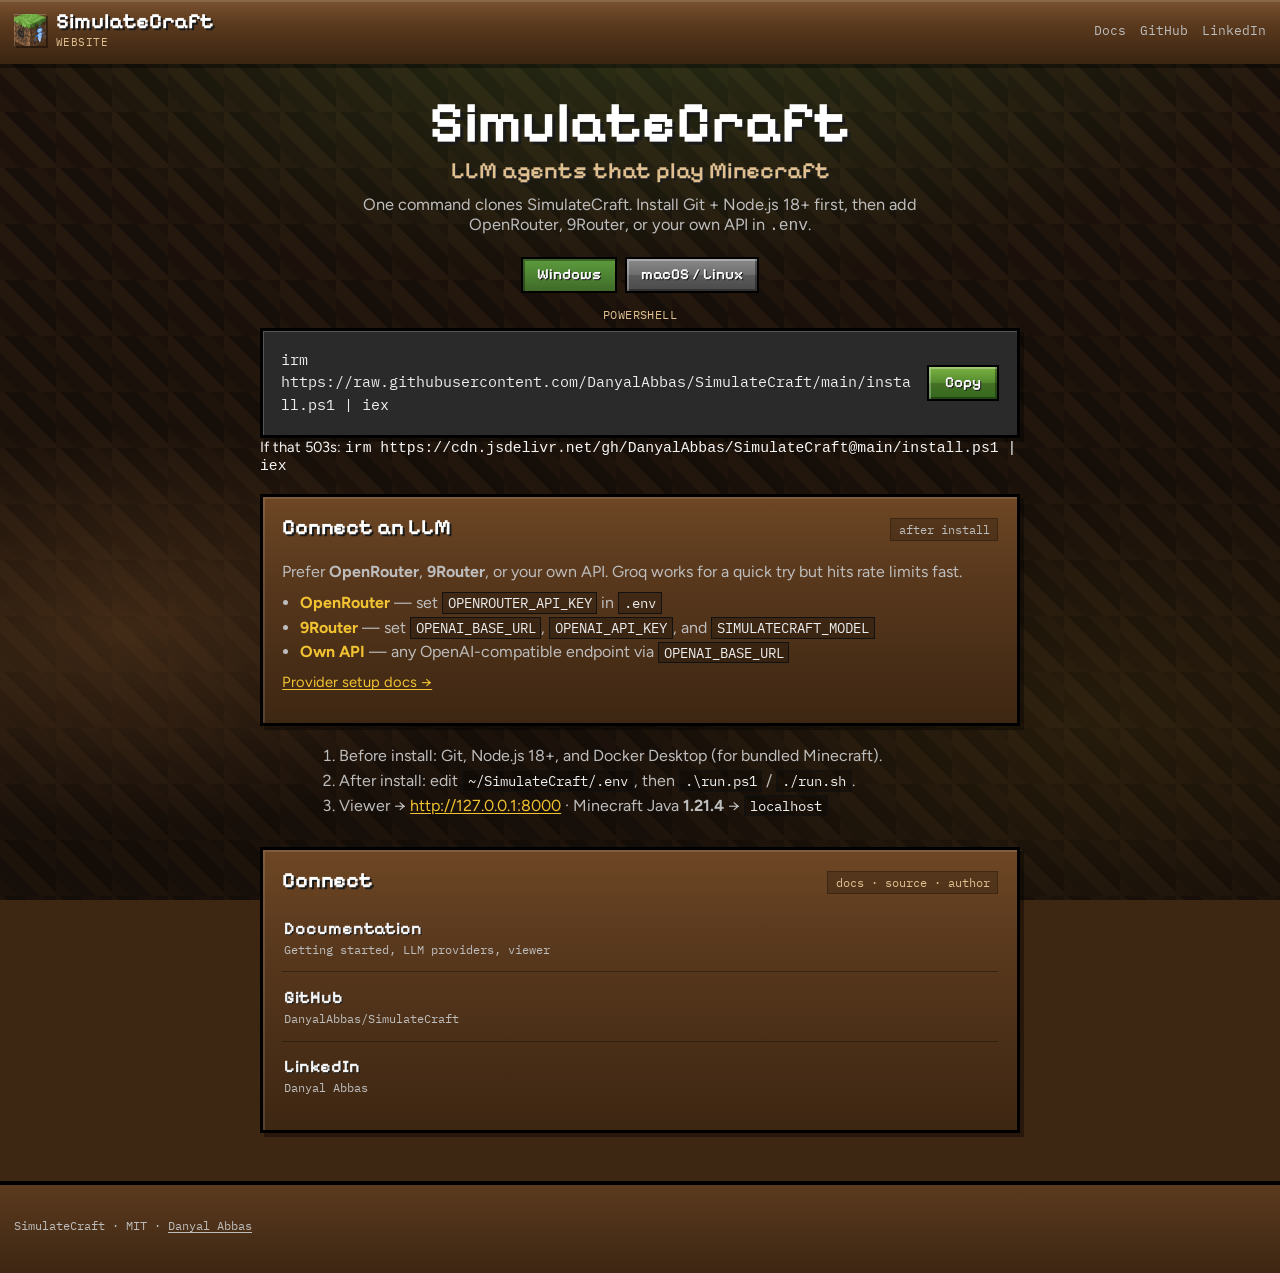
<file: index.html>
<!DOCTYPE html>
<html lang="en">
<head>
  <meta charset="utf-8" />
  <meta name="viewport" content="width=device-width, initial-scale=1" />
  <title>SimulateCraft — LLM agents in Minecraft</title>
  <meta name="description" content="Spawn LLM-powered agents in Minecraft. Install in one command, then connect OpenRouter, 9Router, or your own API." />
  <link rel="icon" type="image/png" href="assets/icon.png" />
  <link rel="apple-touch-icon" href="assets/icon.png" />
  <link rel="preconnect" href="https://fonts.googleapis.com" />
  <link rel="preconnect" href="https://fonts.gstatic.com" crossorigin />
  <link href="https://fonts.googleapis.com/css2?family=IBM+Plex+Mono:wght@400;500&family=Pixelify+Sans:wght@500;600;700&family=Figtree:wght@400;500;600;700&display=swap" rel="stylesheet" />
  <link rel="stylesheet" href="styles.css" />
</head>
<body>
  <div class="world-bg" aria-hidden="true"></div>

  <header class="topbar">
    <a class="brand" href="#top">
      <img class="brand-icon" src="assets/icon.png" alt="" width="32" height="32" />
      <span class="brand-text">
        <span class="brand-name">SimulateCraft</span>
        <span class="tagline">Website</span>
      </span>
    </a>
    <nav class="nav">
      <a href="https://danyalabbas.github.io/SimulateCraft/" target="_blank" rel="noopener noreferrer">Docs</a>
      <a href="https://github.com/DanyalAbbas/SimulateCraft" target="_blank" rel="noopener noreferrer">GitHub</a>
      <a href="https://www.linkedin.com/in/danyalabbas" target="_blank" rel="noopener noreferrer">LinkedIn</a>
    </nav>
  </header>

  <main id="top" class="center-stage">
    <section class="hero-install" aria-label="Install SimulateCraft">
      <p class="hero-brand">SimulateCraft</p>
      <h1>LLM agents that play Minecraft</h1>
      <p class="lede">One command clones SimulateCraft. Install Git + Node.js 18+ first, then add OpenRouter, 9Router, or your own API in <code>.env</code>.</p>

      <div class="os-tabs" role="tablist" aria-label="Operating system">
        <button type="button" class="mc-btn is-active" data-os="windows" role="tab" aria-selected="true">Windows</button>
        <button type="button" class="mc-btn" data-os="unix" role="tab" aria-selected="false">macOS / Linux</button>
      </div>

      <div class="cmd-panel is-active" data-panel="windows">
        <p class="panel-label">PowerShell</p>
        <div class="cmd cmd-hero">
          <code id="cmd-win">irm https://raw.githubusercontent.com/DanyalAbbas/SimulateCraft/main/install.ps1 | iex</code>
          <button type="button" class="mc-btn mc-btn-green copy" data-copy="cmd-win">Copy</button>
        </div>
        <p class="hint">If that 503s: <code>irm https://cdn.jsdelivr.net/gh/DanyalAbbas/SimulateCraft@main/install.ps1 | iex</code></p>
      </div>

      <div class="cmd-panel" data-panel="unix" hidden>
        <p class="panel-label">Terminal</p>
        <div class="cmd cmd-hero">
          <code id="cmd-unix">curl -fsSL https://raw.githubusercontent.com/DanyalAbbas/SimulateCraft/main/install.sh | bash</code>
          <button type="button" class="mc-btn mc-btn-green copy" data-copy="cmd-unix">Copy</button>
        </div>
      </div>

      <div class="llm-note panel">
        <div class="panel-title">
          <h2>Connect an LLM</h2>
          <p class="panel-sub">after install</p>
        </div>
        <p>Prefer <strong>OpenRouter</strong>, <strong>9Router</strong>, or your own API. Groq works for a quick try but hits rate limits fast.</p>
        <ul class="llm-list">
          <li><span class="who">OpenRouter</span> — set <code>OPENROUTER_API_KEY</code> in <code>.env</code></li>
          <li><span class="who">9Router</span> — set <code>OPENAI_BASE_URL</code>, <code>OPENAI_API_KEY</code>, and <code>SIMULATECRAFT_MODEL</code></li>
          <li><span class="who">Own API</span> — any OpenAI-compatible endpoint via <code>OPENAI_BASE_URL</code></li>
        </ul>
        <p class="hint"><a href="https://danyalabbas.github.io/SimulateCraft/llm-providers/" target="_blank" rel="noopener noreferrer">Provider setup docs →</a></p>
      </div>

      <ol class="after">
        <li>Before install: Git, Node.js 18+, and Docker Desktop (for bundled Minecraft).</li>
        <li>After install: edit <code>~/SimulateCraft/.env</code>, then <code>.\run.ps1</code> / <code>./run.sh</code>.</li>
        <li>Viewer → <a href="http://127.0.0.1:8000">http://127.0.0.1:8000</a> · Minecraft Java <strong>1.21.4</strong> → <code>localhost</code></li>
      </ol>
    </section>

    <section class="links" id="connect">
      <div class="section-inner panel">
        <div class="panel-title">
          <h2>Connect</h2>
          <p class="panel-sub">docs · source · author</p>
        </div>
        <ul class="link-list">
          <li>
            <a href="https://danyalabbas.github.io/SimulateCraft/" target="_blank" rel="noopener noreferrer">
              <span class="link-title">Documentation</span>
              <span class="link-meta">Getting started, LLM providers, viewer</span>
            </a>
          </li>
          <li>
            <a href="https://github.com/DanyalAbbas/SimulateCraft" target="_blank" rel="noopener noreferrer">
              <span class="link-title">GitHub</span>
              <span class="link-meta">DanyalAbbas/SimulateCraft</span>
            </a>
          </li>
          <li>
            <a href="https://www.linkedin.com/in/danyalabbas" target="_blank" rel="noopener noreferrer">
              <span class="link-title">LinkedIn</span>
              <span class="link-meta">Danyal Abbas</span>
            </a>
          </li>
        </ul>
      </div>
    </section>
  </main>

  <footer class="foot">
    <p>SimulateCraft · MIT · <a href="https://github.com/DanyalAbbas" target="_blank" rel="noopener noreferrer">Danyal Abbas</a></p>
  </footer>

  <script src="site.js"></script>
</body>
</html>
</file>
<file: styles.css>
:root {
  --dirt: #5b3a1e;
  --dirt-dark: #3d2612;
  --dirt-mid: #6e4724;
  --grass: #5d9c3d;
  --grass-dark: #3f6b29;
  --grass-light: #8bc34a;
  --ink: #f4f4f4;
  --ink-dim: #bdbdbd;
  --gold: #f1c232;
  --font-pixel: "Pixelify Sans", sans-serif;
  --font-ui: "Figtree", sans-serif;
  --font-mono: "IBM Plex Mono", ui-monospace, monospace;
}

*, *::before, *::after { box-sizing: border-box; }
html { scroll-behavior: smooth; }

body {
  margin: 0;
  min-height: 100vh;
  color: var(--ink);
  font-family: var(--font-ui);
  background: var(--dirt-dark);
  position: relative;
  display: flex;
  flex-direction: column;
}

a { color: var(--gold); text-underline-offset: 0.15em; }
a:hover { color: #ffe082; }

.world-bg {
  pointer-events: none;
  position: fixed;
  inset: 0;
  z-index: 0;
  background-color: #1a120c;
  background-image:
    radial-gradient(ellipse 90% 55% at 50% 0%, rgba(93, 156, 61, 0.22), transparent 58%),
    radial-gradient(ellipse 70% 50% at 85% 80%, rgba(241, 194, 50, 0.08), transparent 55%),
    radial-gradient(ellipse 60% 45% at 10% 70%, rgba(110, 71, 36, 0.45), transparent 50%),
    linear-gradient(180deg, rgba(12, 8, 5, 0.25) 0%, rgba(12, 8, 5, 0.55) 100%),
    repeating-linear-gradient(
      45deg,
      #2a1b10 0 14px,
      #23160d 14px 28px,
      #312012 28px 42px,
      #1c120b 42px 56px
    ),
    repeating-linear-gradient(
      -45deg,
      transparent 0 18px,
      rgba(0, 0, 0, 0.12) 18px 36px
    );
  background-size: auto, auto, auto, auto, 56px 56px, 56px 56px;
}

.topbar, main, .foot { position: relative; z-index: 1; }

.topbar {
  position: sticky;
  top: 0;
  z-index: 20;
  display: flex;
  align-items: center;
  justify-content: space-between;
  gap: 12px;
  min-height: 64px;
  padding: 8px 14px;
  border-bottom: 4px solid var(--dirt-dark);
  background: linear-gradient(180deg, #7a5230 0%, var(--dirt) 40%, var(--dirt-dark) 100%);
  box-shadow: inset 0 2px 0 rgba(255, 255, 255, 0.12), 0 4px 0 rgba(0, 0, 0, 0.35);
}

.brand {
  display: flex;
  align-items: center;
  gap: 10px;
  color: inherit;
  text-decoration: none;
  min-width: 0;
}

.brand-icon {
  width: 32px;
  height: 32px;
  flex-shrink: 0;
  object-fit: cover;
  box-shadow:
    inset 1px 1px 0 rgba(255, 255, 255, 0.2),
    2px 2px 0 rgba(0, 0, 0, 0.4);
  image-rendering: auto;
}

.hero-icon {
  display: block;
  width: clamp(72px, 16vw, 104px);
  height: clamp(72px, 16vw, 104px);
  margin: 0 auto 0.85rem;
  object-fit: cover;
  box-shadow:
    inset 2px 2px 0 rgba(255, 255, 255, 0.15),
    4px 4px 0 rgba(0, 0, 0, 0.45);
}

.brand-text { display: flex; flex-direction: column; gap: 2px; min-width: 0; }
.brand-name {
  font-family: var(--font-pixel);
  font-size: 1.35rem;
  font-weight: 700;
  color: #fff;
  text-shadow: 2px 2px 0 #1a1a1a;
  line-height: 1;
}
.tagline {
  font-family: var(--font-mono);
  font-size: 0.7rem;
  color: #e0c090;
  letter-spacing: 0.04em;
  text-transform: uppercase;
}

.nav {
  display: flex;
  flex-wrap: wrap;
  align-items: center;
  justify-content: flex-end;
  gap: 8px 14px;
}
.nav a {
  color: var(--ink-dim);
  text-decoration: none;
  font-family: var(--font-mono);
  font-size: 0.8rem;
}
.nav a:hover { color: #fff; }

.mc-btn {
  appearance: none;
  display: inline-flex;
  align-items: center;
  justify-content: center;
  height: 36px;
  min-width: 72px;
  padding: 0 14px;
  font-family: var(--font-pixel);
  font-size: 0.95rem;
  font-weight: 600;
  color: #fff;
  text-decoration: none;
  text-shadow: 1px 1px 0 #1a1a1a;
  background: linear-gradient(180deg, #8a8a8a 0%, #6e6e6e 48%, #5a5a5a 52%, #4a4a4a 100%);
  border: 2px solid #000;
  box-shadow:
    inset 2px 2px 0 rgba(255, 255, 255, 0.28),
    inset -2px -2px 0 rgba(0, 0, 0, 0.35);
  cursor: pointer;
  line-height: 1;
  white-space: nowrap;
}
.mc-btn:hover { filter: brightness(1.08); color: #fff; }
.mc-btn:active {
  box-shadow: inset -1px -1px 0 rgba(255, 255, 255, 0.15), inset 2px 2px 0 rgba(0, 0, 0, 0.4);
  transform: translateY(1px);
}
.mc-btn-green {
  background: linear-gradient(180deg, #7cb342 0%, #558b2f 48%, #447025 52%, #33691e 100%);
}
.mc-btn.is-active {
  background: linear-gradient(180deg, #5d9c3d 0%, #3f6b29 100%);
  box-shadow: inset 2px 2px 0 rgba(0, 0, 0, 0.35);
}

.center-stage {
  flex: 1;
  display: flex;
  flex-direction: column;
  align-items: center;
  justify-content: center;
  padding: 2rem 1rem 3rem;
  gap: 2rem;
}

.hero-install {
  width: min(760px, 100%);
  text-align: center;
  animation: rise 0.7s ease-out both;
}

.hero-brand {
  margin: 0 0 0.4rem;
  font-family: var(--font-pixel);
  font-size: clamp(2.2rem, 7vw, 3.6rem);
  font-weight: 700;
  line-height: 0.95;
  color: #fff;
  text-shadow: 3px 3px 0 #1a1a1a;
}

.hero-install h1 {
  margin: 0 0 0.65rem;
  font-family: var(--font-pixel);
  font-size: clamp(1.1rem, 2.8vw, 1.45rem);
  font-weight: 600;
  color: #e0c090;
  text-shadow: 2px 2px 0 #1a1a1a;
}

.lede {
  margin: 0 auto 1.35rem;
  max-width: 36rem;
  color: var(--ink-dim);
  font-size: 1.02rem;
}

.os-tabs {
  display: inline-flex;
  flex-wrap: wrap;
  justify-content: center;
  gap: 8px;
  margin-bottom: 0.85rem;
}

.cmd-panel[hidden] { display: none !important; }
.cmd-panel { text-align: left; margin-bottom: 1.25rem; }

.panel-label {
  margin: 0 0 0.4rem;
  font-family: var(--font-mono);
  font-size: 0.72rem;
  color: #e0c090;
  letter-spacing: 0.04em;
  text-transform: uppercase;
  text-align: center;
}

.cmd {
  display: grid;
  grid-template-columns: 1fr auto;
  gap: 10px;
  align-items: center;
  padding: 0.95rem 1rem;
  background: #2a2a2a;
  border: 2px solid #111;
  box-shadow: inset 1px 1px 0 #555, 4px 4px 0 rgba(0, 0, 0, 0.35);
}

.cmd-hero {
  border-width: 3px;
  border-color: #000;
  padding: 1.1rem 1.15rem;
}

.cmd code {
  display: block;
  white-space: pre-wrap;
  word-break: break-word;
  font-family: var(--font-mono);
  font-size: clamp(0.78rem, 2vw, 0.92rem);
  line-height: 1.55;
  color: #eee;
  text-align: left;
}

.panel {
  background: linear-gradient(180deg, #6e4724 0%, var(--dirt) 30%, var(--dirt-dark) 100%);
  border: 3px solid #000;
  box-shadow: inset 2px 2px 0 rgba(255, 255, 255, 0.12), 4px 4px 0 rgba(0, 0, 0, 0.35);
  padding: 1.1rem 1.2rem 1.25rem;
  text-align: left;
}

.llm-note { margin-bottom: 1.25rem; }

.panel-title {
  display: flex;
  align-items: baseline;
  justify-content: space-between;
  gap: 12px;
  margin-bottom: 0.55rem;
  flex-wrap: wrap;
}

.panel-title h2 {
  margin: 0;
  font-family: var(--font-pixel);
  font-size: 1.35rem;
  color: #fff;
  text-shadow: 2px 2px 0 #1a1a1a;
}

.panel-sub {
  margin: 0;
  font-family: var(--font-mono);
  font-size: 0.72rem;
  color: #e0c090;
  border: 1px solid rgba(0, 0, 0, 0.25);
  background: rgba(0, 0, 0, 0.2);
  padding: 0.2rem 0.45rem;
}

.llm-note p { margin: 0 0 0.75rem; color: var(--ink-dim); }

.llm-list {
  margin: 0 0 0.75rem;
  padding-left: 1.1rem;
  color: var(--ink-dim);
}
.llm-list li + li { margin-top: 0.35rem; }
.llm-list .who { color: var(--gold); font-weight: 700; }
.llm-list code, .after code {
  font-family: var(--font-mono);
  font-size: 0.85em;
  color: #eee;
  background: rgba(0, 0, 0, 0.25);
  padding: 0.05rem 0.3rem;
  border: 1px solid #111;
}

.hint { margin: 0; font-size: 0.92rem; }

.after {
  margin: 0 auto;
  max-width: 40rem;
  padding-left: 1.2rem;
  color: var(--ink-dim);
  text-align: left;
}
.after li + li { margin-top: 0.35rem; }

.links { width: min(760px, 100%); }
.section-inner { width: 100%; }

.link-list { list-style: none; margin: 0; padding: 0; }
.link-list li { border-top: 1px solid rgba(0, 0, 0, 0.35); }
.link-list li:first-child { border-top: 0; }
.link-list a {
  display: flex;
  flex-direction: column;
  gap: 0.15rem;
  padding: 0.9rem 0.1rem;
  color: inherit;
  text-decoration: none;
}
.link-list a:hover { color: var(--gold); }
.link-title {
  font-family: var(--font-pixel);
  font-size: 1.1rem;
  font-weight: 700;
  text-shadow: 1px 1px 0 #1a1a1a;
}
.link-meta { color: var(--ink-dim); font-family: var(--font-mono); font-size: 0.78rem; }

.foot {
  padding: 1.25rem 14px 1.75rem;
  border-top: 4px solid #000;
  background: linear-gradient(180deg, var(--dirt) 0%, var(--dirt-dark) 100%);
  color: var(--ink-dim);
  font-family: var(--font-mono);
  font-size: 0.78rem;
}
.foot a { color: var(--ink-dim); }
.foot a:hover { color: var(--gold); }

@keyframes rise {
  from { opacity: 0; transform: translateY(12px); }
  to { opacity: 1; transform: translateY(0); }
}

@media (max-width: 720px) {
  .cmd { grid-template-columns: 1fr; }
  .mc-btn.copy { width: 100%; }
}
/* ============================================================
   FORM STYLES
   ============================================================ */

.agent-form {
  width: min(1100px, 100%);
}

.form-layout {
  display: grid;
  grid-template-columns: 1fr 380px;
  gap: 1.5rem;
  align-items: start;
}

.form-left {
  display: flex;
  flex-direction: column;
  gap: 1.5rem;
}

.form-right {
  display: flex;
  flex-direction: column;
  gap: 1.5rem;
  position: sticky;
  top: 80px;
}

.form-section {
  display: flex;
  flex-direction: column;
  gap: 1rem;
}

.form-group {
  display: flex;
  flex-direction: column;
  gap: 0.35rem;
}

.role-detail[hidden],
.role-detail:not(.is-active) {
  display: none !important;
}

.form-group.is-invalid .form-input,
.form-group.is-invalid .radio-row,
.quiz-question.is-invalid {
  outline: 2px solid #ff8a80;
  outline-offset: 2px;
}

.form-group.is-invalid .form-label,
.quiz-question.is-invalid .quiz-text {
  color: #ff8a80;
}

.form-group.is-invalid::after,
.quiz-question.is-invalid::after {
  content: "Required";
  font-family: var(--font-mono);
  font-size: 0.7rem;
  color: #ff8a80;
  margin-top: 0.15rem;
}

.form-label {
  font-family: var(--font-pixel);
  font-size: 0.95rem;
  color: #fff;
  text-shadow: 1px 1px 0 #1a1a1a;
}

.form-input {
  font-family: var(--font-ui);
  font-size: 1rem;
  padding: 0.6rem 0.75rem;
  background: rgba(0, 0, 0, 0.3);
  border: 2px solid #000;
  color: var(--ink);
  box-shadow: inset 1px 1px 0 #555;
}

.form-input:focus {
  outline: 2px solid var(--gold);
  outline-offset: 2px;
}

.form-input::placeholder {
  color: var(--ink-dim);
  opacity: 0.6;
}

.form-textarea {
  resize: vertical;
  min-height: 80px;
}

.radio-row {
  display: flex;
  flex-wrap: wrap;
  gap: 8px;
}

.radio-row.wrap {
  gap: 8px;
}

.optional {
  font-family: var(--font-ui);
  font-size: 0.8rem;
  font-weight: 400;
  color: var(--ink-dim);
  text-transform: none;
  letter-spacing: normal;
}

.check-grid {
  display: flex;
  flex-wrap: wrap;
  gap: 8px;
}

.check-pill {
  display: inline-flex;
  align-items: center;
  gap: 8px;
  padding: 0.45rem 0.7rem;
  font-family: var(--font-ui);
  font-size: 0.9rem;
  color: var(--ink);
  background: rgba(0, 0, 0, 0.28);
  border: 2px solid #000;
  box-shadow: inset 1px 1px 0 rgba(255, 255, 255, 0.12);
  cursor: pointer;
}

.check-pill input {
  accent-color: var(--grass);
}

.check-pill:has(input:checked) {
  background: rgba(93, 156, 61, 0.35);
  border-color: var(--grass);
}

.quiz-progress {
  margin: 0;
  font-family: var(--font-mono);
  font-size: 0.8rem;
  color: var(--gold);
}

.persona-preview {
  margin: 0;
  max-height: 360px;
  overflow: auto;
  padding: 0.75rem;
  font-family: var(--font-mono);
  font-size: 0.72rem;
  line-height: 1.45;
  white-space: pre-wrap;
  color: var(--ink);
  background: rgba(0, 0, 0, 0.35);
  border: 2px solid #000;
  box-shadow: inset 1px 1px 0 #444;
}

.radio-btn {
  cursor: pointer;
}

.radio-btn input[type="radio"] {
  display: none;
}

.radio-btn.is-active {
  background: linear-gradient(180deg, #5d9c3d 0%, #3f6b29 100%);
  box-shadow: inset 2px 2px 0 rgba(0, 0, 0, 0.35);
}

.radio-btn:has(input:checked) {
  background: linear-gradient(180deg, #5d9c3d 0%, #3f6b29 100%);
  box-shadow: inset 2px 2px 0 rgba(0, 0, 0, 0.35);
}

/* QUIZ */
.quiz-intro {
  margin: 0;
  color: var(--ink-dim);
  font-size: 0.95rem;
}

.quiz-container {
  display: flex;
  flex-direction: column;
  gap: 1.1rem;
}

.quiz-question {
  padding: 0.75rem 0.85rem;
  background: rgba(0, 0, 0, 0.2);
  border: 2px solid rgba(0, 0, 0, 0.3);
}

.quiz-text {
  margin: 0 0 0.5rem;
  color: var(--ink);
  font-size: 0.95rem;
}

.quiz-scale {
  display: flex;
  align-items: center;
  gap: 0.5rem;
}

.scale-label {
  font-family: var(--font-mono);
  font-size: 0.65rem;
  color: var(--ink-dim);
  text-transform: uppercase;
  letter-spacing: 0.04em;
  min-width: 50px;
}

.quiz-options {
  display: flex;
  gap: 6px;
}

.quiz-opt {
  cursor: pointer;
}

.quiz-opt input[type="radio"] {
  display: none;
}

.quiz-num {
  display: inline-flex;
  align-items: center;
  justify-content: center;
  width: 32px;
  height: 32px;
  font-family: var(--font-mono);
  font-size: 0.85rem;
  font-weight: 500;
  color: var(--ink);
  background: rgba(0, 0, 0, 0.3);
  border: 2px solid #000;
  box-shadow: inset 1px 1px 0 rgba(255, 255, 255, 0.15);
  transition: background 0.15s;
}

.quiz-opt input[type="radio"]:checked + .quiz-num {
  background: var(--grass);
  color: #fff;
  text-shadow: 1px 1px 0 #1a1a1a;
}

.quiz-num:hover {
  background: rgba(93, 156, 61, 0.4);
}

/* CHART */
.chart-wrap {
  display: flex;
  flex-direction: column;
  align-items: center;
  gap: 0.5rem;
  margin-top: 0.5rem;
}

.chart-label {
  margin: 0;
  font-family: var(--font-mono);
  font-size: 0.75rem;
  color: var(--ink-dim);
  text-transform: uppercase;
}

/* SKIN VIEWER */
.skin-intro {
  margin: 0;
  color: var(--ink-dim);
  font-size: 0.95rem;
}

.skin-viewer-wrap {
  display: flex;
  justify-content: center;
  background: rgba(0, 0, 0, 0.25);
  border: 2px solid #000;
  padding: 0.5rem;
}

#skin-viewer {
  display: block;
}

.skin-actions {
  display: flex;
  align-items: center;
  gap: 1rem;
  margin-top: 0.5rem;
}

.skin-name {
  font-family: var(--font-mono);
  font-size: 0.85rem;
  color: var(--gold);
}

/* SUBMIT */
.submit-row {
  display: flex;
  flex-wrap: wrap;
  justify-content: center;
  gap: 10px;
}

.submit-btn {
  height: 44px;
  min-width: 160px;
  font-size: 1.1rem;
}

.form-status {
  text-align: center;
  font-family: var(--font-mono);
  font-size: 0.85rem;
  padding: 0.6rem 0.8rem;
  border: 2px solid #000;
}

.form-success {
  background: rgba(93, 156, 61, 0.3);
  color: var(--grass-light);
  border-color: var(--grass);
}

.form-error {
  background: rgba(200, 40, 40, 0.3);
  color: #ff8a80;
  border-color: #c62828;
}

/* RESPONSIVE */
@media (max-width: 900px) {
  .form-layout {
    grid-template-columns: 1fr;
  }
  .form-right {
    position: static;
  }
}

@media (max-width: 720px) {
  .center-stage {
    padding: 1rem 0.75rem 2.5rem;
    gap: 1.25rem;
    justify-content: flex-start;
  }

  .hero-install {
    text-align: left;
  }

  .lede {
    margin-left: 0;
    margin-right: 0;
    font-size: 0.98rem;
  }

  /* Keep Home reachable on the form */
  .nav a { display: none; }
  .nav a[href="index.html"],
  .nav a[href="#top"] { display: inline; }

  .agent-form {
    width: 100%;
  }

  .form-layout {
    gap: 1rem;
  }

  .form-left,
  .form-right {
    gap: 1rem;
  }

  .panel.form-section {
    padding: 0.85rem;
  }

  .form-input {
    font-size: 16px; /* avoid iOS zoom on focus */
    min-height: 44px;
    width: 100%;
  }

  select.form-input {
    appearance: auto;
    -webkit-appearance: menulist;
  }

  .form-textarea {
    min-height: 96px;
  }

  .radio-row,
  .radio-row.wrap {
    gap: 8px;
  }

  .radio-btn {
    flex: 1 1 calc(50% - 8px);
    min-height: 44px;
    height: auto;
    padding: 0.55rem 0.6rem;
    justify-content: center;
    text-align: center;
    white-space: normal;
    line-height: 1.2;
  }

  .check-grid {
    gap: 8px;
  }

  .check-pill {
    flex: 1 1 100%;
    min-height: 44px;
  }

  .quiz-question {
    padding: 0.7rem;
  }

  .quiz-scale {
    display: grid;
    grid-template-columns: 1fr;
    gap: 0.45rem;
    align-items: stretch;
  }

  .quiz-scale .scale-label {
    display: none;
  }

  .quiz-scale::before {
    content: "1 Disagree  →  5 Agree";
    font-family: var(--font-mono);
    font-size: 0.65rem;
    color: var(--ink-dim);
    text-transform: uppercase;
    letter-spacing: 0.04em;
  }

  .quiz-options {
    display: grid;
    grid-template-columns: repeat(5, 1fr);
    gap: 6px;
    width: 100%;
  }

  .quiz-opt {
    display: block;
  }

  .quiz-num {
    width: 100%;
    min-height: 44px;
    height: 44px;
    font-size: 1rem;
  }

  .skin-viewer-wrap {
    overflow: hidden;
    padding: 0.35rem;
  }

  #skin-viewer {
    display: block;
    max-width: 100%;
    width: 100% !important;
    height: auto !important;
    margin: 0 auto;
  }

  .skin-actions {
    flex-wrap: wrap;
  }

  .skin-actions .mc-btn {
    min-height: 44px;
  }

  .chart-wrap canvas {
    max-width: 100%;
    height: auto !important;
  }

  .persona-preview {
    max-height: 240px;
    font-size: 0.68rem;
  }

  .submit-row {
    flex-direction: column;
    align-items: stretch;
    position: sticky;
    bottom: 0;
    z-index: 15;
    padding: 0.65rem 0 calc(0.65rem + env(safe-area-inset-bottom, 0px));
    background: linear-gradient(180deg, transparent, rgba(26, 18, 12, 0.92) 28%);
  }

  .submit-row .mc-btn {
    width: 100%;
    min-height: 48px;
  }

  .form-status {
    font-size: 0.8rem;
    word-break: break-word;
  }
}

@media (max-width: 420px) {
  .brand-text .tagline { display: none; }
  .radio-btn {
    flex: 1 1 100%;
  }
}

@media (prefers-reduced-motion: reduce) {
  html { scroll-behavior: auto; }
  .hero-install { animation: none; }
}
</file>
